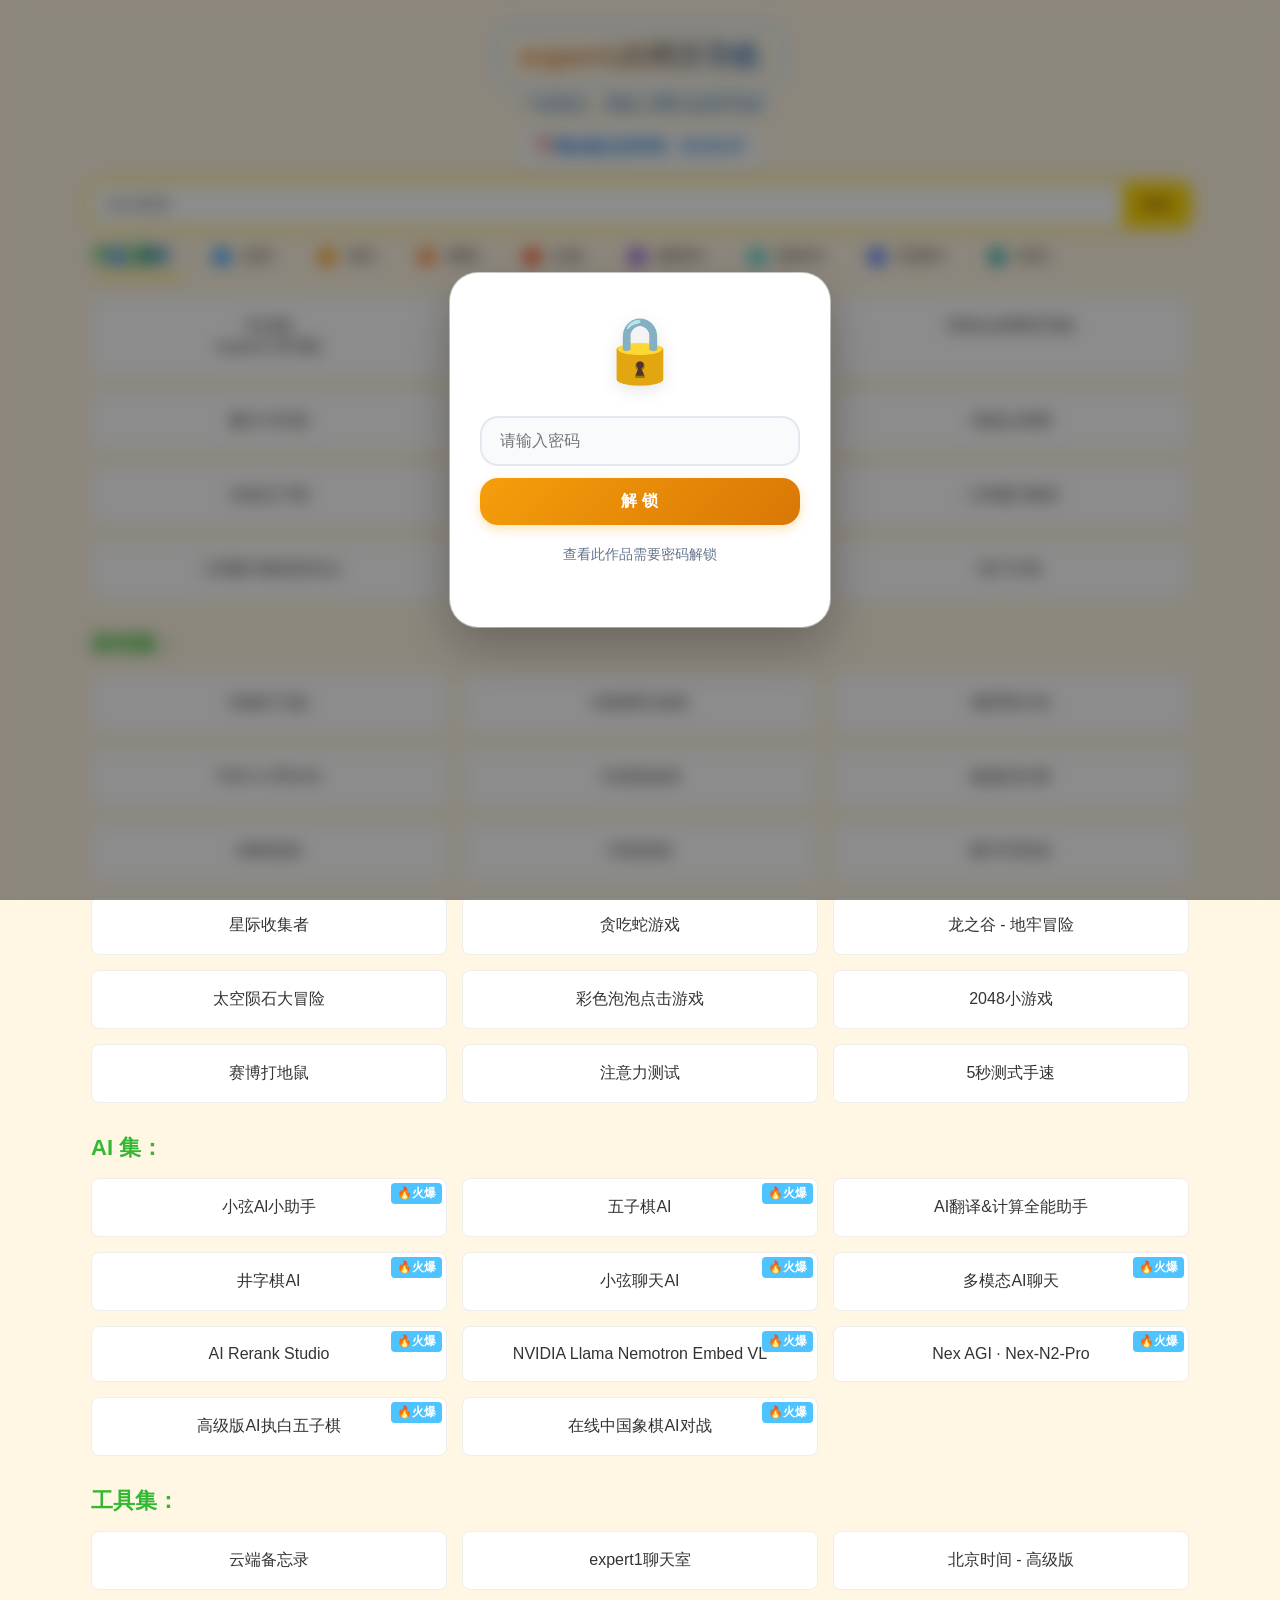
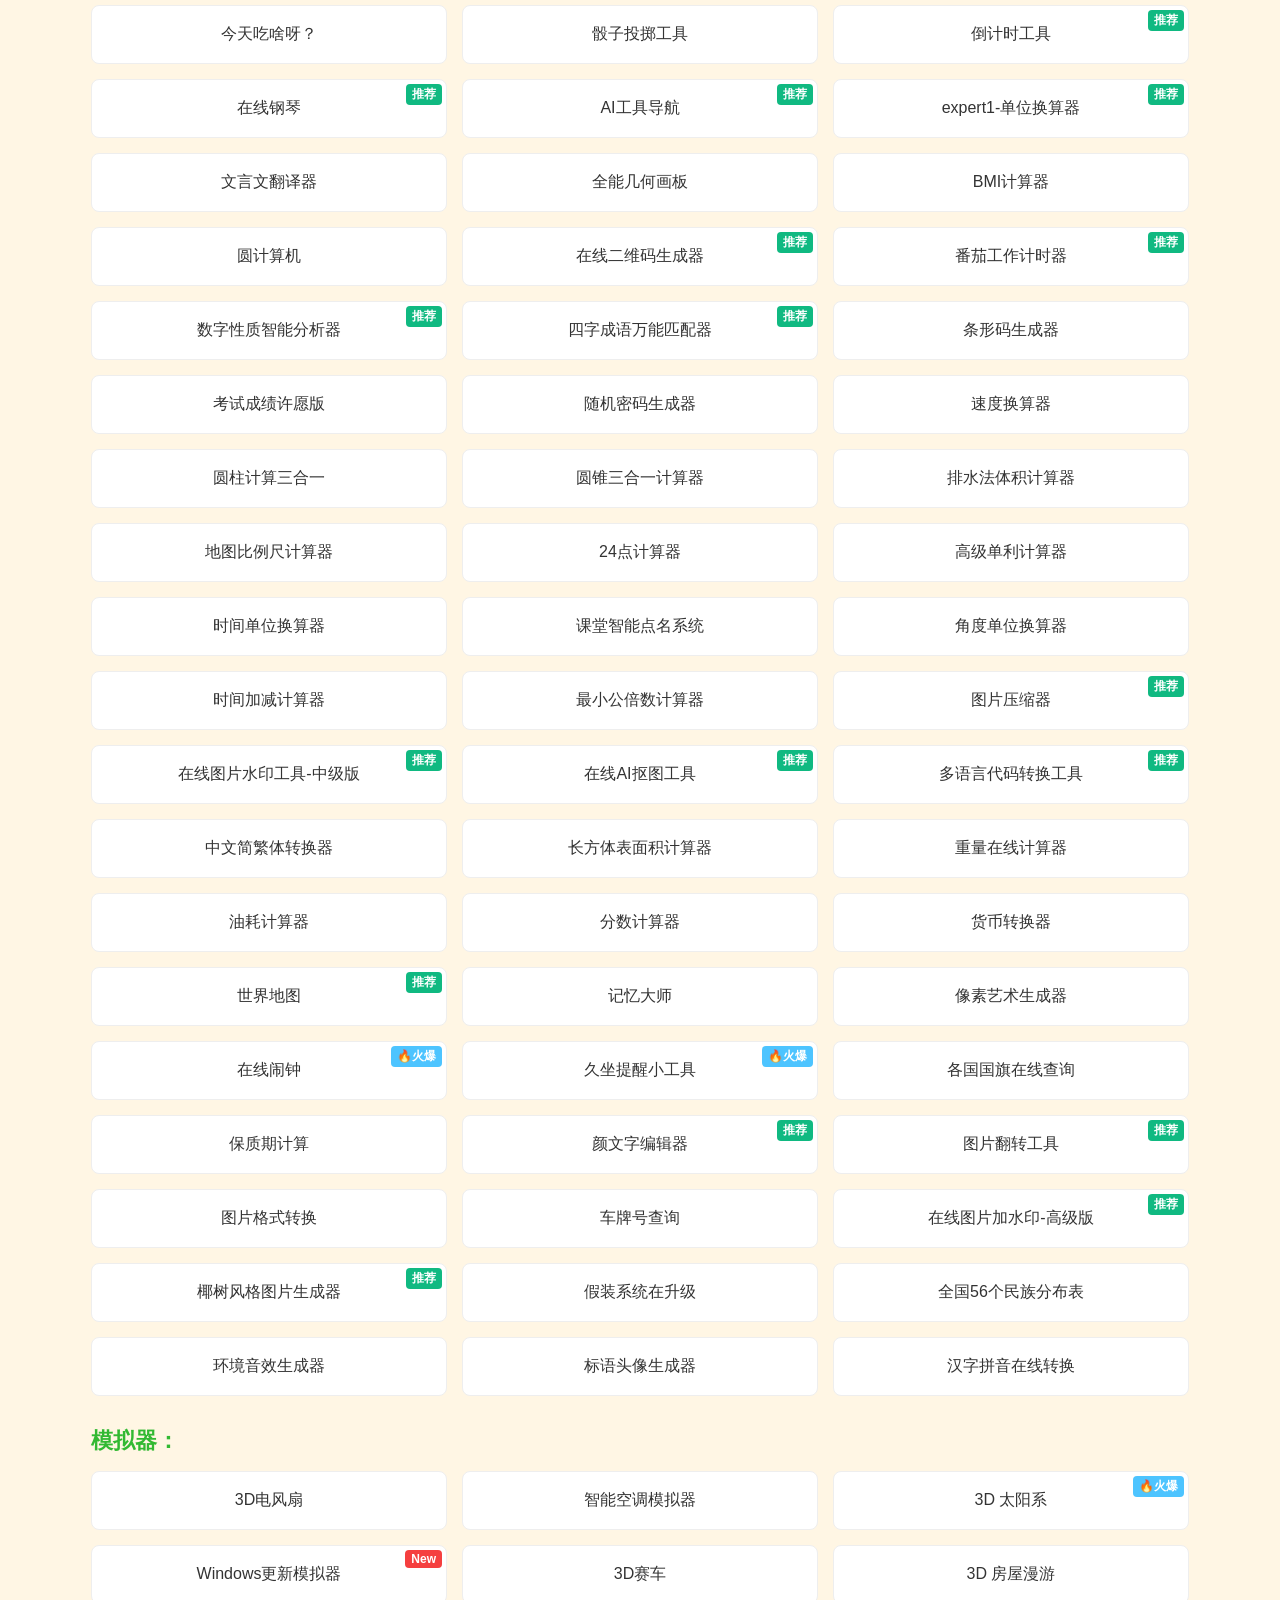
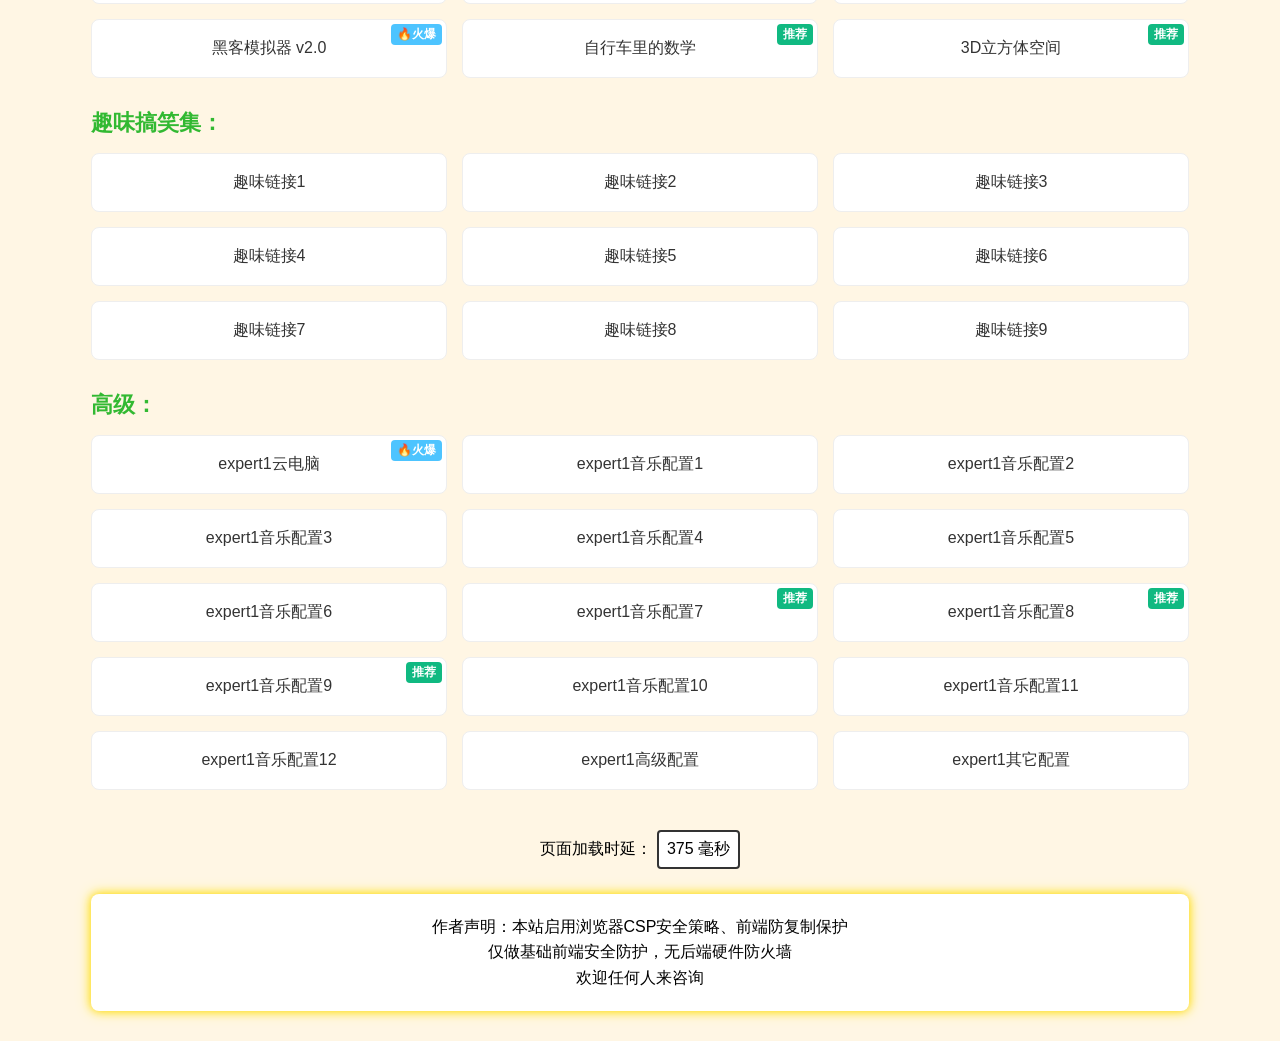
<file: index.html>
<!DOCTYPE html>
<html lang="zh-CN">
<head>
    <meta charset="UTF-8">
    <title>expert1的网页导航</title>
    <meta http-equiv="Content-Security-Policy" content="default-src *;script-src 'self' 'unsafe-inline';style-src 'self' 'unsafe-inline';img-src * data;connect-src *;">
    <link rel="stylesheet" href="./assets/css/main.css">
    <link rel="stylesheet" href="./assets/css/lock.css">
</head>
<body>
    <div id="securityAlert">检测到危险代码，已拦截！</div>

    <!-- ===== header 组件内联 ===== -->
    <header id="header-container">
        <div class="title-wrap">
            <div class="title">expert1的网页导航</div>
        </div>
        <div class="typewriter-container">
            <span class="typewriter-text" id="typeText"></span>
            <span class="typewriter-cursor"></span>
        </div>
        <div class="time-box" id="timeBox">⏰现在是北京时间：${h}:${m}:${s}</div>
        <div class="search-container">
            <input type="text" id="search-input" placeholder="站内搜索">
            <button id="search-btn">搜索</button>
        </div>
        <div class="search-engine">
            <button class="engine-btn active" data-engine="baidu">百度</button>
            <button class="engine-btn" data-engine="bing">必应</button>
            <button class="engine-btn" data-engine="360">360</button>
            <button class="engine-btn" data-engine="sogou">搜狗</button>
            <button class="engine-btn" data-engine="toutiao">头条</button>
            <button class="engine-btn" data-engine="metaso">秘塔AI</button>
            <button class="engine-btn" data-engine="nami">纳米AI</button>
            <button class="engine-btn" data-engine="chatbd">百度AI</button>
            <button class="engine-btn" data-engine="local">站内</button>
        </div>
    </header>

    <!-- ===== nav-list 组件内联 ===== -->
    <main id="nav-container">
        <div class="nav-grid">
            <a href="https://ekf9trli.html2web.com/" class="nav-card" target="_blank">
                <div>作品集</div>
                <div>expert1 的导航</div>
            </a>
            <a href="https://69e06d224b92d.site123.me/" class="nav-card" target="_blank">expert1网页海报</a>
            <a href="https://666tes.web.fc2.com/" class="nav-card" target="_blank">666tes的网页导航</a>
            <a href="https://cstimer.net/" class="nav-card" target="_blank">魔方计时器</a>
            <a href="http://www.wztf121.com/jys" class="nav-card" target="_blank">台风网</a>
            <a href="https://zoom.earth/" class="nav-card" target="_blank">高级台风网</a>
            <a href="https://www.playok.com/zh/gomoku/" class="nav-card" target="_blank">在线五子棋</a>
            <a href="https://get.qiaobuqiao.com/box/games/nicemofang/" class="nav-card" target="_blank">在线魔方</a>
            <a href="https4j119zsh.html2web.com/" class="nav-card" target="_blank">二阶魔方教程</a>
            <a href="https://55nqtxwv.html2web.com/" class="nav-card" target="_blank">二阶魔方教程层先法</a>
            <a href="https://s2z95dub.html2web.com" class="nav-card" target="_blank">三阶魔方教程（层先法）</a>
            <a href="https://dux2qb15.html2web.com/" class="nav-card" target="_blank">电子木鱼</a>
        </div>

        <div class="game-collection-title">游戏集：</div>
        <div class="nav-grid">
            <a href="https://v83nvxu8.html2web.com" class="nav-card" target="_blank">经典闪飞机</a>
            <a href="https://sai43zlc.html2web.com" class="nav-card" target="_blank">经典赛车游戏</a>
            <a href="https://o6jswrnn.html2web.com/" class="nav-card" target="_blank">俄罗斯方块</a>
            <a href="https://tgykliq4.html2web.com" class="nav-card" target="_blank">Tank vs Blocks</a>
            <a href="https://elk4cxgj.html2web.com" class="nav-card" target="_blank">马里奥游戏</a>
            <a href="https://rh0talxf.html2web.com/" class="nav-card" target="_blank">极速切水果</a>
            <a href="https://bsduh5xe.html2web.com/" class="nav-card" target="_blank">猜拳游戏</a>
            <a href="https://sylshaze.html2web.com/" class="nav-card" target="_blank">扫雷游戏</a>
            <a href="https://oxh2mqhl.html2web.com/" class="nav-card" target="_blank">数字华容道</a>
            <a href="https://fie6j6l6.html2web.com/" class="nav-card" target="_blank">星际收集者</a>
            <a href="https://wepssimi.html2web.com/" class="nav-card" target="_blank">贪吃蛇游戏</a>
            <a href="https://xz5a08k1.html2web.com/" class="nav-card" target="_blank">龙之谷 - 地牢冒险</a>
            <a href="https://d1c7t2py.html2web.com/" class="nav-card" target="_blank">太空陨石大冒险</a>
            <a href="https://81dcfnjm.html2web.com/" class="nav-card" target="_blank">彩色泡泡点击游戏</a>
            <a href="https://0ah0p9x9.html2web.com/" class="nav-card" target="_blank">2048小游戏</a>
            <a href="https://iaxlky7p.html2web.com/" class="nav-card" target="_blank">赛博打地鼠</a>
            <a href="https://mnzmv1xg.html2web.com/" class="nav-card" target="_blank">注意力测试</a>
            <a href="https://swyk2d9q.html2web.com/" class="nav-card" target="_blank">5秒测式手速</a>
        </div>

        <div class="ai-collection-title">AI 集：</div>
        <div class="nav-grid">
            <a href="https://mx8x8lpt.html2web.com/" class="nav-card" target="_blank">小弦Al小助手<span class="tag tag-hot">🔥火爆</span></a>
            <a href="https://p32x3v1s.html2web.com/" class="nav-card" target="_blank">五子棋AI<span class="tag tag-hot">🔥火爆</span></a>
            <a href="https://yl9zhiiq.html2web.com" class="nav-card" target="_blank">AI翻译&计算全能助手</a>
            <a href="https://4telnasn.html2web.com/" class="nav-card" target="_blank">井字棋AI<span class="tag tag-hot">🔥火爆</span></a>
            <a href="https://45kzmaez.html2web.com/" class="nav-card" target="_blank">小弦聊天AI<span class="tag tag-hot">🔥火爆</span></a>
            <a href="https://c2v0o2w6.html2web.com/" class="nav-card" target="_blank">多模态AI聊天<span class="tag tag-hot">🔥火爆</span></a>
            <a href="https://qokkv7hr.html2web.com/" class="nav-card" target="_blank">AI Rerank Studio<span class="tag tag-hot">🔥火爆</span></a>
            <a href="https://wq8dandp.html2web.com" class="nav-card" target="_blank">NVIDIA Llama Nemotron Embed VL<span class="tag tag-hot">🔥火爆</span></a>
            <a href="https://37jlrpqh.html2web.com/" class="nav-card" target="_blank">Nex AGI · Nex-N2-Pro<span class="tag tag-hot">🔥火爆</span></a>
            <a href="https://16ehk6x6.html2web.com/" class="nav-card" target="_blank">高级版AI执白五子棋<span class="tag tag-hot">🔥火爆</span></a>
            <a href="https://njbwacbg.html2web.com/" class="nav-card" target="_blank">在线中国象棋AI对战<span class="tag tag-hot">🔥火爆</span></a>
        </div>

        <div class="tool-collection-title">工具集：</div>
        <div class="nav-grid">
            <a href="https://7ni4gpz7.html2web.com/" class="nav-card" target="_blank">云端备忘录</a>
            <a href="https://sdul86mq.html2web.com/" class="nav-card" target="_blank">expert1聊天室</a>
            <a href="https://3njlpo41.html2web.com/" class="nav-card" target="_blank">北京时间 - 高级版</a>
            <a href="https://97d40b61.html2web.com/" class="nav-card" target="_blank">今天吃啥呀？</a>
            <a href="https://enwkf7hl.html2web.com/" class="nav-card" target="_blank">骰子投掷工具</a>
            <a href="https://qr43n0sg.html2web.com/" class="nav-card" target="_blank">倒计时工具<span class="tag tag-recommend">推荐</span></a>
            <a href="https://zfcxdm6x.html2web.com" class="nav-card" target="_blank">在线钢琴<span class="tag tag-recommend">推荐</span></a>
            <a href="https://5nonr2no.html2web.com/" class="nav-card" target="_blank">AI工具导航<span class="tag tag-recommend">推荐</span></a>
            <a href="https://nx8gnydd.html2web.com/" class="nav-card" target="_blank">expert1-单位换算器<span class="tag tag-recommend">推荐</span></a>
            <a href="https://z733wbkm.html2web.com" class="nav-card" target="_blank">文言文翻译器</a>
            <a href="https://37n6lwpy.html2web.com/" class="nav-card" target="_blank">全能几何画板</a>
            <a href="https://e7ytmpb2.html2web.com/" class="nav-card" target="_blank">BMI计算器</a>
            <a href="https://kh3oz40g.html2web.com/" class="nav-card" target="_blank">圆计算机</a>
            <a href="https://f1o8ci2z.html2web.com/" class="nav-card" target="_blank">在线二维码生成器<span class="tag tag-recommend">推荐</span></a>
            <a href="https://4xubvlo8.html2web.com/" class="nav-card" target="_blank">番茄工作计时器<span class="tag tag-recommend">推荐</span></a>
            <a href="https://tjog38tx.html2web.com/" class="nav-card" target="_blank">数字性质智能分析器<span class="tag tag-recommend">推荐</span></a>
            <a href="https://pteri8la.html2web.com" class="nav-card" target="_blank">四字成语万能匹配器<span class="tag tag-recommend">推荐</span></a>
            <a href="https://9dzfew9y.html2web.com/" class="nav-card" target="_blank">条形码生成器</a>
            <a href="https://gf46pj61.html2web.com/" class="nav-card" target="_blank">考试成绩许愿版</a>
            <a href="https://4xnmrwwu.html2web.com/" class="nav-card" target="_blank">随机密码生成器</a>
            <a href="https://ibsucci5.html2web.com/" class="nav-card" target="_blank">速度换算器</a>
            <a href="https://n0amv63b.html2web.com/" class="nav-card" target="_blank">圆柱计算三合一</a>
            <a href="https://y161hqzs.html2web.com/" class="nav-card" target="_blank">圆锥三合一计算器</a>
            <a href="https://h2xgbsqu.html2web.com/" class="nav-card" target="_blank">排水法体积计算器</a>
            <a href="https://54q7ouv8.html2web.com/" class="nav-card" target="_blank">地图比例尺计算器</a>
            <a href="https://dyhv8899.html2web.com/" class="nav-card" target="_blank">24点计算器</a>
            <a href="https://c0kxp1ne.html2web.com/" class="nav-card" target="_blank">高级单利计算器</a>
            <a href="https://xkfz3tz9.html2web.com/" class="nav-card" target="_blank">时间单位换算器</a>
            <a href="https://a1slgtp3.html2web.com/" class="nav-card" target="_blank">课堂智能点名系统</a>
            <a href="https://nalgma9t.html2web.com/" class="nav-card" target="_blank">角度单位换算器</a>
            <a href="https://8kps5qna.html2web.com/" class="nav-card" target="_blank">时间加减计算器</a>
            <a href="https://zh5ewl47.html2web.com/" class="nav-card" target="_blank">最小公倍数计算器</a>
            <a href="https://l5gw8q22.html2web.com/" class="nav-card" target="_blank">图片压缩器<span class="tag tag-recommend">推荐</span></a>
            <a href="https://qr2efqt7.html2web.com/" class="nav-card" target="_blank">在线图片水印工具-中级版<span class="tag tag-recommend">推荐</span></a>
            <a href="https://4xp4u2a0.html2web.com/" class="nav-card" target="_blank">在线AI抠图工具<span class="tag tag-recommend">推荐</span></a>
            <a href="https://49venzlz.html2web.com/" class="nav-card" target="_blank">多语言代码转换工具<span class="tag tag-recommend">推荐</span></a>
            <a href="https://eb73yev4.html2web.com/" class="nav-card" target="_blank">中文简繁体转换器</a>
            <a href="https://0o1xdkeo.html2web.com/" class="nav-card" target="_blank">长方体表面积计算器</a>
            <a href="https://2zujznrw.html2web.com/" class="nav-card" target="_blank">重量在线计算器</a>
            <a href="https://f9hi8ipb.html2web.com/" class="nav-card" target="_blank">油耗计算器</a>
            <a href="https://5vqzrg9o.html2web.com/" class="nav-card" target="_blank">分数计算器</a>
            <a href="https://4vm0idpe.html2web.com/" class="nav-card" target="_blank">货币转换器</a>
            <a href="https://hpixnkwk.html2web.com/" class="nav-card" target="_blank">世界地图<span class="tag tag-recommend">推荐</span></a>
            <a href="https://nvh7rr95.html2web.com/" class="nav-card" target="_blank">记忆大师</a>
            <a href="https://sm6x5c15.html2web.com/" class="nav-card" target="_blank">像素艺术生成器</a>
            <a href="https://ufbjw7xp.html2web.com/" class="nav-card" target="_blank">在线闹钟<span class="tag tag-hot">🔥火爆</span></a>
            <a href="https://6sjunv0f.html2web.com/" class="nav-card" target="_blank">久坐提醒小工具<span class="tag tag-hot">🔥火爆</span></a>
            <a href="https://rrdyt3zc.html2web.com/" class="nav-card" target="_blank">各国国旗在线查询</a>
            <a href="https://opce3ugs.html2web.com/" class="nav-card" target="_blank">保质期计算</a>
            <a href="https://90bhm8xo.html2web.com/" class="nav-card" target="_blank">颜文字编辑器<span class="tag tag-recommend">推荐</span></a>
            <a href="https://sbe6bbhe.html2web.com/" class="nav-card" target="_blank">图片翻转工具<span class="tag tag-recommend">推荐</span></a>
            <a href="https://jydaqo1i.html2web.com/" class="nav-card" target="_blank">图片格式转换</a>
            <a href="https://khdzj9g3.html2web.com/" class="nav-card" target="_blank">车牌号查询</a>
            <a href="https://hup6oxzb.html2web.com/" class="nav-card" target="_blank">在线图片加水印-高级版<span class="tag tag-recommend">推荐</span></a>
            <a href="https://aeg1qyq9.html2web.com/" class="nav-card" target="_blank">椰树风格图片生成器<span class="tag tag-recommend">推荐</span></a>
            <a href="https://5gmp2qx7.html2web.com/" class="nav-card" target="_blank">假装系统在升级</a>
            <a href="https://1e0dqaut.html2web.com/" class="nav-card" target="_blank">全国56个民族分布表</a>
            <a href="https://sxrha70u.html2web.com/" class="nav-card" target="_blank">环境音效生成器</a>
            <a href="https://4vmfqb3v.html2web.com/" class="nav-card" target="_blank">标语头像生成器</a>
            <a href="https://p8bh37mk.html2web.com/" class="nav-card" target="_blank">汉字拼音在线转换</a>
        </div>

        <div class="simulator-collection-title">模拟器：</div>
        <div class="nav-grid">
            <a href="https://n9w8p7hb.html2web.com" class="nav-card" target="_blank">3D电风扇</a>
            <a href="https://oj4mksrb.html2web.com/" class="nav-card" target="_blank">智能空调模拟器</a>
            <a href="https://as619jus.html2web.com/" class="nav-card" target="_blank">3D 太阳系<span class="tag tag-hot">🔥火爆</span></a>
            <a href="https://i9u3nlet.html2web.com/" class="nav-card" target="_blank">Windows更新模拟器<span class="tag tag-new">New</span></a>
            <a href="https://5guiegud.html2web.com" class="nav-card" target="_blank">3D赛车</a>
            <a href="https://sh4x8lgz.html2web.com/" class="nav-card" target="_blank">3D 房屋漫游</a>
            <a href="https://candy535.github.io/hackgame/" class="nav-card" target="_blank">黑客模拟器 v2.0<span class="tag tag-hot">🔥火爆</span></a>
            <a href="https://onm60skm.html2web.com/" class="nav-card" target="_blank">自行车里的数学<span class="tag tag-recommend">推荐</span></a>
            <a href="https://cw86ptsg.html2web.com/" class="nav-card" target="_blank">3D立方体空间<span class="tag tag-recommend">推荐</span></a>
        </div>

        <div class="fun-collection-title">趣味搞笑集：</div>
        <div class="nav-grid">
            <a href="https://fwuogxbq.html2web.com" class="nav-card" target="_blank">趣味链接1</a>
            <a href="https://6hiqtn3b.html2web.com/" class="nav-card" target="_blank">趣味链接2</a>
            <a href="https://k401xm9w.html2web.com" class="nav-card" target="_blank">趣味链接3</a>
            <a href="https://xopn1rsw.html2web.com/" class="nav-card" target="_blank">趣味链接4</a>
            <a href="https://v7avdyjj.html2web.com/" class="nav-card" target="_blank">趣味链接5</a>
            <a href="https://cyrlwrpf.html2web.com/" class="nav-card" target="_blank">趣味链接6</a>
            <a href="https://b5s0d0gs.html2web.com/" class="nav-card" target="_blank">趣味链接7</a>
            <a href="https://ki9l57um.html2web.com/" class="nav-card" target="_blank">趣味链接8</a>
            <a href="https://wm0825er.html2web.com/" class="nav-card" target="_blank">趣味链接9</a>
        </div>

        <div class="advanced-collection-title">高级：</div>
        <div class="nav-grid">
            <a href="https://ime00lux.html2web.com/" class="nav-card" target="_blank">expert1云电脑<span class="tag tag-hot">🔥火爆</span></a>
            <a href="https://rwyzwfbl.html2web.com/" class="nav-card" target="_blank">expert1音乐配置1</a>
            <a href="https://5062k4g4.html2web.com/" class="nav-card" target="_blank">expert1音乐配置2</a>
            <a href="https://yzzsbzlj.html2web.com/" class="nav-card" target="_blank">expert1音乐配置3</a>
            <a href="https://3uwrv1td.html2web.com/" class="nav-card" target="_blank">expert1音乐配置4</a>
            <a href="https://13cqivo9.html2web.com/" class="nav-card" target="_blank">expert1音乐配置5</a>
            <a href="https://sfrl71t9.html2web.com/" class="nav-card" target="_blank">expert1音乐配置6</a>
            <a href="https://l2zo52sm.html2web.com/" class="nav-card" target="_blank">expert1音乐配置7<span class="tag tag-recommend">推荐</span></a>
            <a href="https://f1ocvfmb.html2web.com/" class="nav-card" target="_blank">expert1音乐配置8<span class="tag tag-recommend">推荐</span></a>
            <a href="https://7sklb2c7.html2web.com/" class="nav-card" target="_blank">expert1音乐配置9<span class="tag tag-recommend">推荐</span></a>
            <a href="https://8a3wctc1.html2web.com/" class="nav-card" target="_blank">expert1音乐配置10</a>
            <a href="https://2xd1a224.html2web.com/" class="nav-card" target="_blank">expert1音乐配置11</a>
            <a href="https://u9y4h9qz.html2web.com/" class="nav-card" target="_blank">expert1音乐配置12</a>
            <a href="https://oa60lx5w.html2web.com/" class="nav-card" target="_blank">expert1高级配置</a>
            <a href="https://czq191x6.html2web.com/" class="nav-card" target="_blank">expert1其它配置</a>
        </div>
    </main>

    <!-- ===== footer 组件内联 ===== -->
    <footer id="footer-container">
        <div class="status-bar">
            <div class="status-item">
                <span>页面加载时延：</span>
                <span class="time-tag" id="time-tag">计算中...</span>
            </div>
        </div>
        <div class="desc-box">
            作者声明：本站启用浏览器CSP安全策略、前端防复制保护<br>
            仅做基础前端安全防护，无后端硬件防火墙<br>
            欢迎任何人来咨询
        </div>
    </footer>

    <!-- ===== lock-modal 组件内联 ===== -->
    <div id="lock-container">
        <div class="lock-modal-overlay" id="lockOverlay">
            <div class="lock-modal-card">
                <div class="lock-icon">🔒</div>
                <input type="password" class="lock-input" id="lockPassword" placeholder="请输入密码">
                <button class="lock-btn" id="lockBtn" onclick="handleUnlock()">解 锁</button>
                <div class="lock-hint">查看此作品需要密码解锁</div>
                <div class="error-msg" id="lockError"></div>
                <div class="lockout-info" id="lockoutInfo"></div>
            </div>
        </div>
    </div>

    <script src="./js/lock.js"></script>
    <script src="./js/main.js"></script>
</body>
</html>
</file>
<file: assets/css/main.css>
* {
    margin: 0;
    padding: 0;
    box-sizing: border-box;
}
body {
    background-color: #fff6e4;
    font-family: "微软雅黑", sans-serif;
    padding: 30px;
    min-height: 100vh;
}
.title-wrap {
    text-align: center;
    margin-bottom: 8px;
}
.title {
    font-size: 28px;
    font-weight: bold;
    background: #cce8ff;
    padding: 8px 20px;
    border-radius: 12px;
    display: inline-block;
    box-shadow: 0 0 15px #cce8ff, 0 0 20px #e6f2ff;
    background-image: linear-gradient(90deg,#ff7f00,#007bff,#ff69b4,#9333ea,#ffd700,#28c940);
    background-size: 600% 100%;
    -webkit-background-clip: text;
    background-clip: text;
    color: transparent;
    animation: textGradient 3s linear infinite;
}
@keyframes textGradient {
    0% {background-position:0% 50%;}
    100% {background-position:100% 50%;}
}
.typewriter-container {
    text-align: center;
    margin-bottom: 15px;
    font-size: 17px;
    color: #005bb5;
    font-weight: 500;
    min-height: 24px;
    display: flex;
    align-items: center;
    justify-content: center;
}
.typewriter-text {
    white-space: nowrap;
}
.typewriter-cursor {
    display: inline-block;
    width: 2px;
    height: 18px;
    background-color: #007bff;
    margin-left: 3px;
    animation: blink 1s infinite step-end;
}
@keyframes blink {
    0%, 100% { opacity: 1; }
    50% { opacity: 0; }
}
.time-box {
    text-align: center;
    font-size: 16px;
    color: #0066cc;
    font-weight: bold;
    background: rgba(255,255,255,0.9);
    padding: 6px 12px;
    border-radius: 8px;
    box-shadow: 0 0 8px #cce8ff;
    width: fit-content;
    margin: 0 auto 20px;
}
.search-container {
    width: 90%;
    margin: 0 auto 15px;
    display: flex;
    align-items: center;
    box-shadow: 0 0 10px #ffd700, 0 0 15px #fff380;
    border-radius: 8px;
}
#search-input {
    flex: 1;
    padding: 12px 15px;
    border: none;
    border-radius: 8px 0 0 8px;
    outline: none;
    font-size: 16px;
    background: #fff;
}
#search-btn {
    padding: 12px 20px;
    background: #ffd700;
    border: none;
    border-radius: 0 8px 8px 0;
    cursor: pointer;
    font-weight: bold;
    color: #8b5a2b;
    white-space: nowrap;
}
.search-engine {
    width: 90%;
    margin: 0 auto 25px;
    display: flex;
    gap: 20px;
    align-items: center;
    padding-left: 5px;
    font-size: 16px;
    position: relative;
}
.search-engine::before {
    content: "作品集：";
    color: #32b932;
    font-size: 22px;
    font-weight: bold;
    position: absolute;
    left: 0;
    top: 0;
}
.game-collection-title,
.ai-collection-title,
.tool-collection-title,
.fun-collection-title,
.simulator-collection-title,
.advanced-collection-title {
    color: #32b932;
    font-size: 22px;
    font-weight: bold;
    width: 90%;
    margin: 0 auto 15px 5%;
}
.engine-btn {
    padding: 5px 12px;
    border: none;
    background: transparent;
    cursor: pointer;
    font-size: 16px;
    color: #333;
    display: flex;
    align-items: center;
    gap: 6px;
    position: relative;
}
.engine-btn.active {
    color: #0066cc;
    font-weight: bold;
}
.engine-btn.active::after {
    content: "";
    position: absolute;
    bottom: -5px;
    left: 0;
    width: 100%;
    height: 3px;
    background: #ffd700;
    border-radius: 2px;
}
.engine-btn::before {
    content: "";
    width: 18px;
    height: 18px;
    border-radius: 50%;
    display: inline-block;
    margin-right: 5px;
}
.engine-btn[data-engine="baidu"]::before {
    background: #2d84ff;
    content: "百";
    color: white;
    font-size: 12px;
    text-align: center;
    line-height: 18px;
}
.engine-btn[data-engine="bing"]::before {
    background: #0089ff;
    content: "必";
    color: white;
    font-size: 12px;
    text-align: center;
    line-height: 18px;
}
.engine-btn[data-engine="360"]::before {
    background: #ff9500;
    content: "3";
    color: white;
    font-size: 12px;
    text-align: center;
    line-height: 18px;
}
.engine-btn[data-engine="sogou"]::before {
    background: #ff6600;
    content: "搜";
    color: white;
    font-size: 12px;
    text-align: center;
    line-height: 18px;
}
.engine-btn[data-engine="toutiao"]::before {
    background: #ff3300;
    content: "头";
    color: white;
    font-size: 12px;
    text-align: center;
    line-height: 18px;
}
.engine-btn[data-engine="local"]::before {
    background: #009999;
    content: "站";
    color: white;
    font-size: 12px;
    text-align: center;
    line-height: 18px;
}
.engine-btn[data-engine="metaso"]::before {
    background: #722ed1;
    content: "秘";
    color: white;
    font-size: 12px;
    text-align: center;
    line-height: 18px;
}
.engine-btn[data-engine="nami"]::before {
    background: #13c2c2;
    content: "纳";
    color: white;
    font-size: 12px;
    text-align: center;
    line-height: 18px;
}
.engine-btn[data-engine="chatbd"]::before {
    background: #2962ff;
    content: "AI";
    color: white;
    font-size: 11px;
    text-align: center;
    line-height: 18px;
}
.nav-grid {
    display: grid;
    grid-template-columns: repeat(3, 1fr);
    gap: 15px;
    width: 90%;
    margin: 0 auto 30px;
}
.nav-card {
    background: #fff;
    padding: 18px 0;
    text-align: center;
    border-radius: 8px;
    text-decoration: none;
    color: #333;
    border: 1px solid #eee;
    font-size: 16px;
    transition: all 0.2s;
    position: relative;
    overflow: hidden;
}
.nav-card.highlight {
    background: #fff380;
    border-color: #ffd700;
    transform: scale(1.03);
}
.tag {
    position: absolute;
    top: 4px;
    right: 4px;
    padding: 2px 6px;
    font-size: 12px;
    font-weight: bold;
    border-radius: 4px;
    color: #fff;
}
.tag-new {
    background-color: #f53f3f;
}
.tag-recommend {
    background-color: #10b981;
}
.tag-hot {
    background-color: #4dc4ff;
}
.status-bar {
    width: 90%;
    margin: 0 auto 25px;
    display: flex;
    gap: 25px;
    font-size: 16px;
    align-items: center;
    justify-content: center;
    flex-wrap: wrap;
    line-height: 1.8;
    margin-top: 40px;
}
.status-item {
    display: flex;
    align-items: center;
}
.time-tag {
    border: 2px solid #333;
    padding: 3px 8px;
    border-radius: 4px;
    margin-left: 5px;
    white-space: nowrap;
    background: #fff;
}
.desc-box {
    width: 90%;
    margin: 0 auto;
    border-radius: 8px;
    padding: 20px;
    background: #fff;
    text-align: center;
    font-size: 16px;
    line-height: 1.6;
    box-shadow: 0 0 10px #ffd700, 0 0 15px #fff380;
}
#securityAlert {
    position: fixed;
    top: 20px;
    left: 50%;
    transform: translateX(-50%);
    background: #ff4444;
    color: white;
    padding: 12px 24px;
    border-radius: 8px;
    display: none;
    z-index: 9999;
}
</file>
<file: assets/css/lock.css>
.lock-modal-overlay {
    position: fixed;
    top: 0;
    left: 0;
    width: 100%;
    height: 100%;
    background: rgba(0, 0, 0, 0.45);
    backdrop-filter: blur(8px);
    -webkit-backdrop-filter: blur(8px);
    display: flex;
    align-items: center;
    justify-content: center;
    z-index: 99999;
    animation: fadeInOverlay 0.3s ease;
}
@keyframes fadeInOverlay {
    from { opacity: 0; }
    to { opacity: 1; }
}

.lock-modal-card {
    background: white;
    border-radius: 28px;
    padding: 40px 30px 30px;
    width: 90%;
    max-width: 380px;
    text-align: center;
    box-shadow: 0 20px 50px rgba(0,0,0,0.25), 0 0 0 1px rgba(255,255,255,0.6);
    animation: slideUp 0.4s cubic-bezier(0.23, 1, 0.32, 1);
    position: relative;
}
@keyframes slideUp {
    from { transform: translateY(40px); opacity: 0; }
    to { transform: translateY(0); opacity: 1; }
}

.lock-icon {
    font-size: 4rem;
    margin-bottom: 10px;
    filter: drop-shadow(0 4px 8px rgba(0,0,0,0.1));
}

.lock-input {
    width: 100%;
    padding: 14px 18px;
    margin: 18px 0 12px;
    border: 2px solid #e2e8f0;
    border-radius: 18px;
    font-size: 1rem;
    outline: none;
    transition: all 0.2s;
    background: #f8fafc;
    color: #2d3748;
    box-sizing: border-box;
}
.lock-input:focus {
    border-color: #f59e0b;
    box-shadow: 0 0 0 3px rgba(245,158,11,0.2);
    background: white;
}
.lock-input:disabled {
    background: #e2e8f0;
    color: #94a3b8;
    cursor: not-allowed;
}

.lock-btn {
    width: 100%;
    padding: 13px;
    background: linear-gradient(135deg, #f59e0b, #d97706);
    color: white;
    border: none;
    border-radius: 18px;
    font-weight: 700;
    font-size: 1rem;
    cursor: pointer;
    transition: all 0.2s;
    letter-spacing: 0.3px;
    box-shadow: 0 4px 12px rgba(245,158,11,0.3);
    margin-bottom: 14px;
}
.lock-btn:hover:not(:disabled) {
    background: linear-gradient(135deg, #fbbf24, #f59e0b);
    transform: translateY(-1px);
    box-shadow: 0 6px 16px rgba(245,158,11,0.4);
}
.lock-btn:active:not(:disabled) {
    transform: translateY(1px);
}
.lock-btn:disabled {
    background: #cbd5e0;
    box-shadow: none;
    cursor: not-allowed;
    color: #94a3b8;
}

.lock-hint {
    color: #64748b;
    font-size: 0.9rem;
    margin-top: 6px;
    font-weight: 500;
}

.error-msg {
    color: #dc2626;
    font-size: 0.85rem;
    margin-top: 5px;
    min-height: 20px;
}

.lockout-info {
    color: #b45309;
    font-weight: 600;
    font-size: 0.9rem;
    margin-top: 8px;
}
</file>
